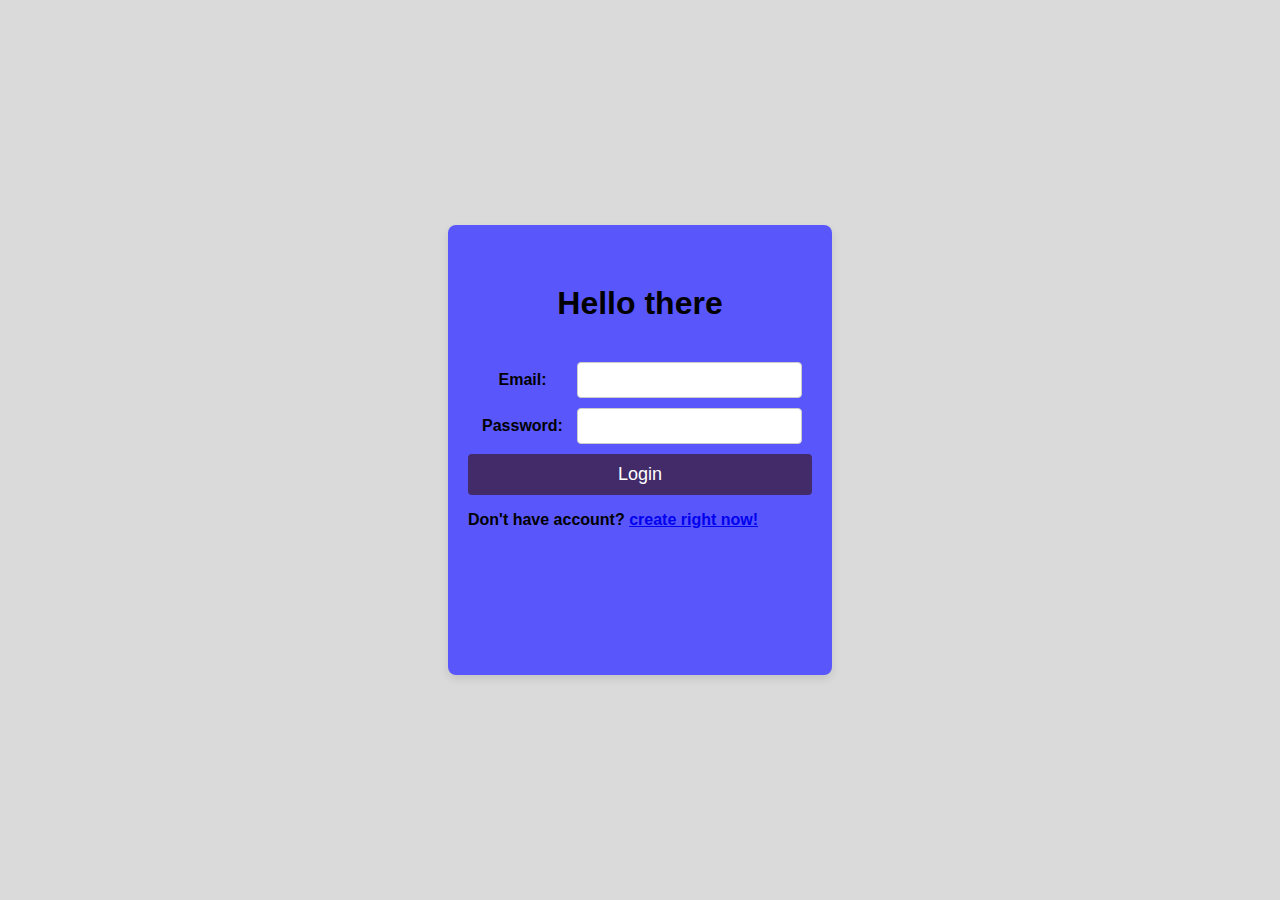
<file: public/index.html>
<!DOCTYPE html>
<html>

<head>
    <meta charset="UTF-8">
    <meta name="viewport" content="width=device-width, initial-scale=1.0">
    <title>Login</title>
    <link rel="stylesheet" type="text/css" href="loginStyle.css">
</head>

<body>
    <div class="box">
        <form>
            <div class="header">Hello there </div>
            <div class="input-group">
                <label for="email">Email:</label>
                <input type="email" id="email" name="email" required>
            </div>
            <div class="input-group">
                <label for="password">Password:</label>
                <input type="password" id="password" name="password" required>
            </div>
            <button type="submit" class="submit-button">Login</button>
            <div>

                <p>Don't have account? <a href="registrationPage.html">create right now!</a> </p>
            </div>
        </form>
    </div>

    <script src="login.js"></script>
</body>

</html>
</file>
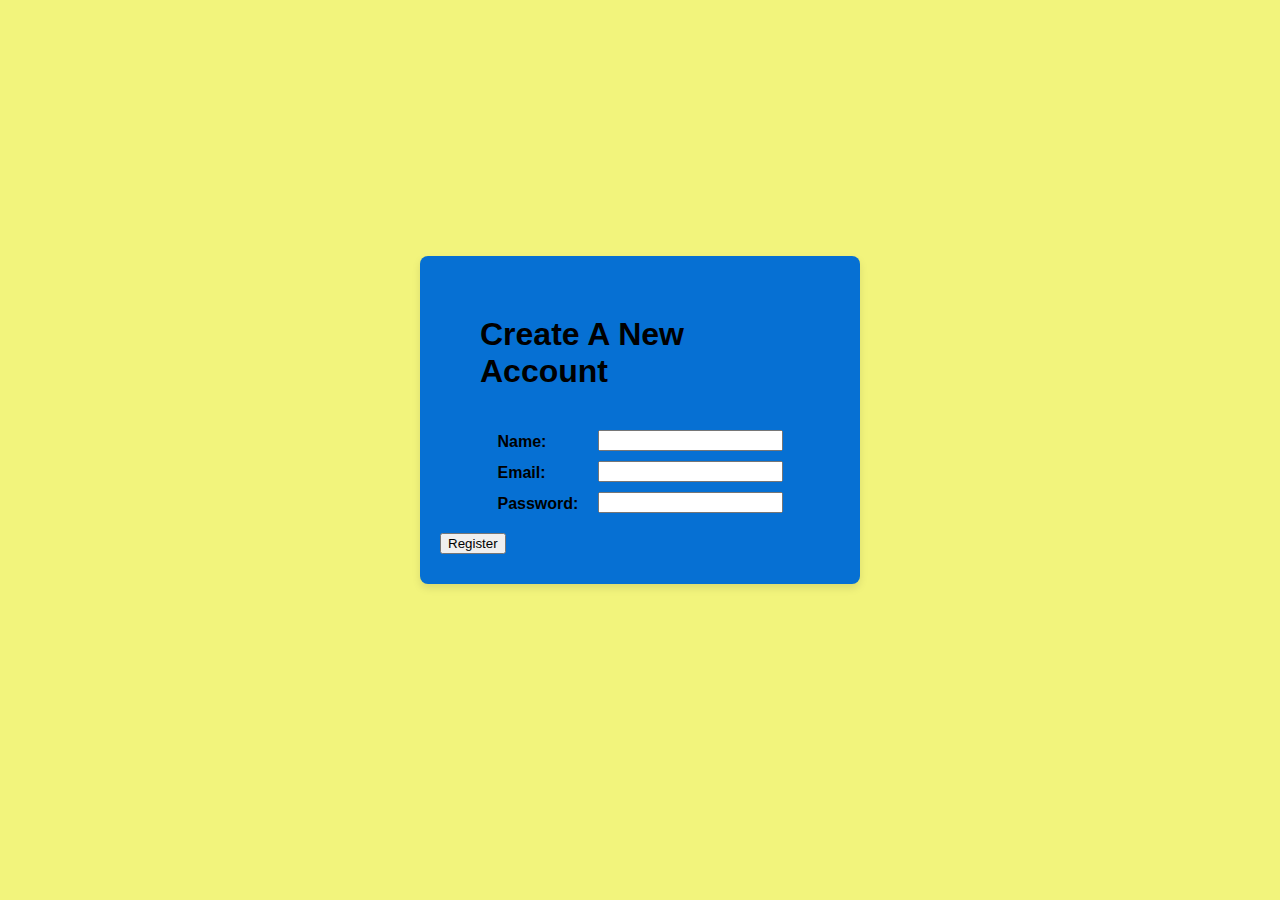
<file: public/registrationPage.html>
<!DOCTYPE html>
<html>

<head>
    <meta charset="UTF-8">
    <meta name="viewport" content="width=device-width, initial-scale=1.0">
    <title>Register</title>
    <link rel="stylesheet" type="text/css" href="regStyle.css">
</head>

<body>
    <div class="box">
        <form>
            <div class="header">Create A New Account</div>
            <div class="input-group">
                <label for="username">Name:</label>
                <input type="text" id="username" name="username" required>
            </div>
            <div class="input-group">
                <label for="email">Email:</label>
                <input type="email" id="email" name="email" required>
            </div>
            <div class="input-group">
                <label for="password">Password:</label>
                <input type="password" id="password" name="password" required>
            </div>
            <button type="submit" class="register-button">Register</button>
        </form>
    </div>


    <script src="registration.js"></script>

</body>

</html>
</file>
<file: public/regStyle.css>
.box {
    margin: 20% auto;
    max-width: 400px;
    background-color: rgb(6, 112, 211);
    border-radius: 8px;
    box-shadow: 0 4px 8px rgba(0, 0, 0, 0.1);
    padding: 20px;
}
body {
    font-family: Arial, sans-serif;
    font-weight: bold;
    
    background-color: #e7eb0988;
    background-size: cover;
    background-repeat: no-repeat;
    background-position: center;
    display: flex;
    align-items: center;
    justify-content: center;
    margin: 0;
}

.header {
    font-size: xx-large;
    padding: 20px;
    margin: 20px;
}

.input-group {
    display: flex;
    align-items: flex-end;
    justify-content: center;
    margin-bottom: 10px;
}

.input-group label {
    width: 100px;
}

.register-button {
    margin-top: 10px;
    justify-content: center;
    margin: 10px auto;
}
</file>
<file: public/loginStyle.css>
/* Reset some default styles */
* {
    margin: 10;
    padding: 10;
    box-sizing: border-box;
  }
  
  body {
    font-family: Arial, sans-serif;
    font-weight: bold;
  background-color: #dbdada;
  background-size: cover;
  background-repeat: no-repeat;
  background-position: center;
  display: flex;
  align-items: center;
  justify-content: center;
  min-height: 100vh;
  margin: 0;
  }
  
  .box {
    margin: 20px auto;
    min-height: 50vh;
    min-width: 30vw;
    background-color: rgb(89, 87, 252);
    border-radius: 8px;
    box-shadow: 0 4px 8px rgba(0, 0, 0, 0.1);
    padding: 20px;
  }
  
  .header {
    font-size: 2rem;
    text-align: center;
    padding: 20px 0;
    margin: 20px;
  }
  
  .input-group {
    display: flex;
    align-items: center;
    margin: 10px;

  }
  
  .input-group label {
    flex: 0 10 100px;
    padding-right: 10px;
    text-align: center;
  }
  
  .input-group input {
    flex: 1;
    padding: 8px;
    border: 1px solid #ccc;
    border-radius: 4px;
    font-size: 16px;
  }
  
  .submit-button {
    display: block;
    width: 100%;
    padding: 10px;
    background-color:#422b68;
    color: #fff;
    border: none;
    border-radius: 4px;
    font-size: 18px;
    cursor: pointer;
    transition: background-color 0.2s;
  }
  
  .submit-button:hover {
    background-color: #00e01e;
  }
  
  .create-account {
    text-align: right;
    margin: 20px;
  }
  
  .create-account a {
    color: #007bff;
    text-decoration: none;
  }
  
  .create-account a:hover {
    text-decoration: underline;
  }
</file>
